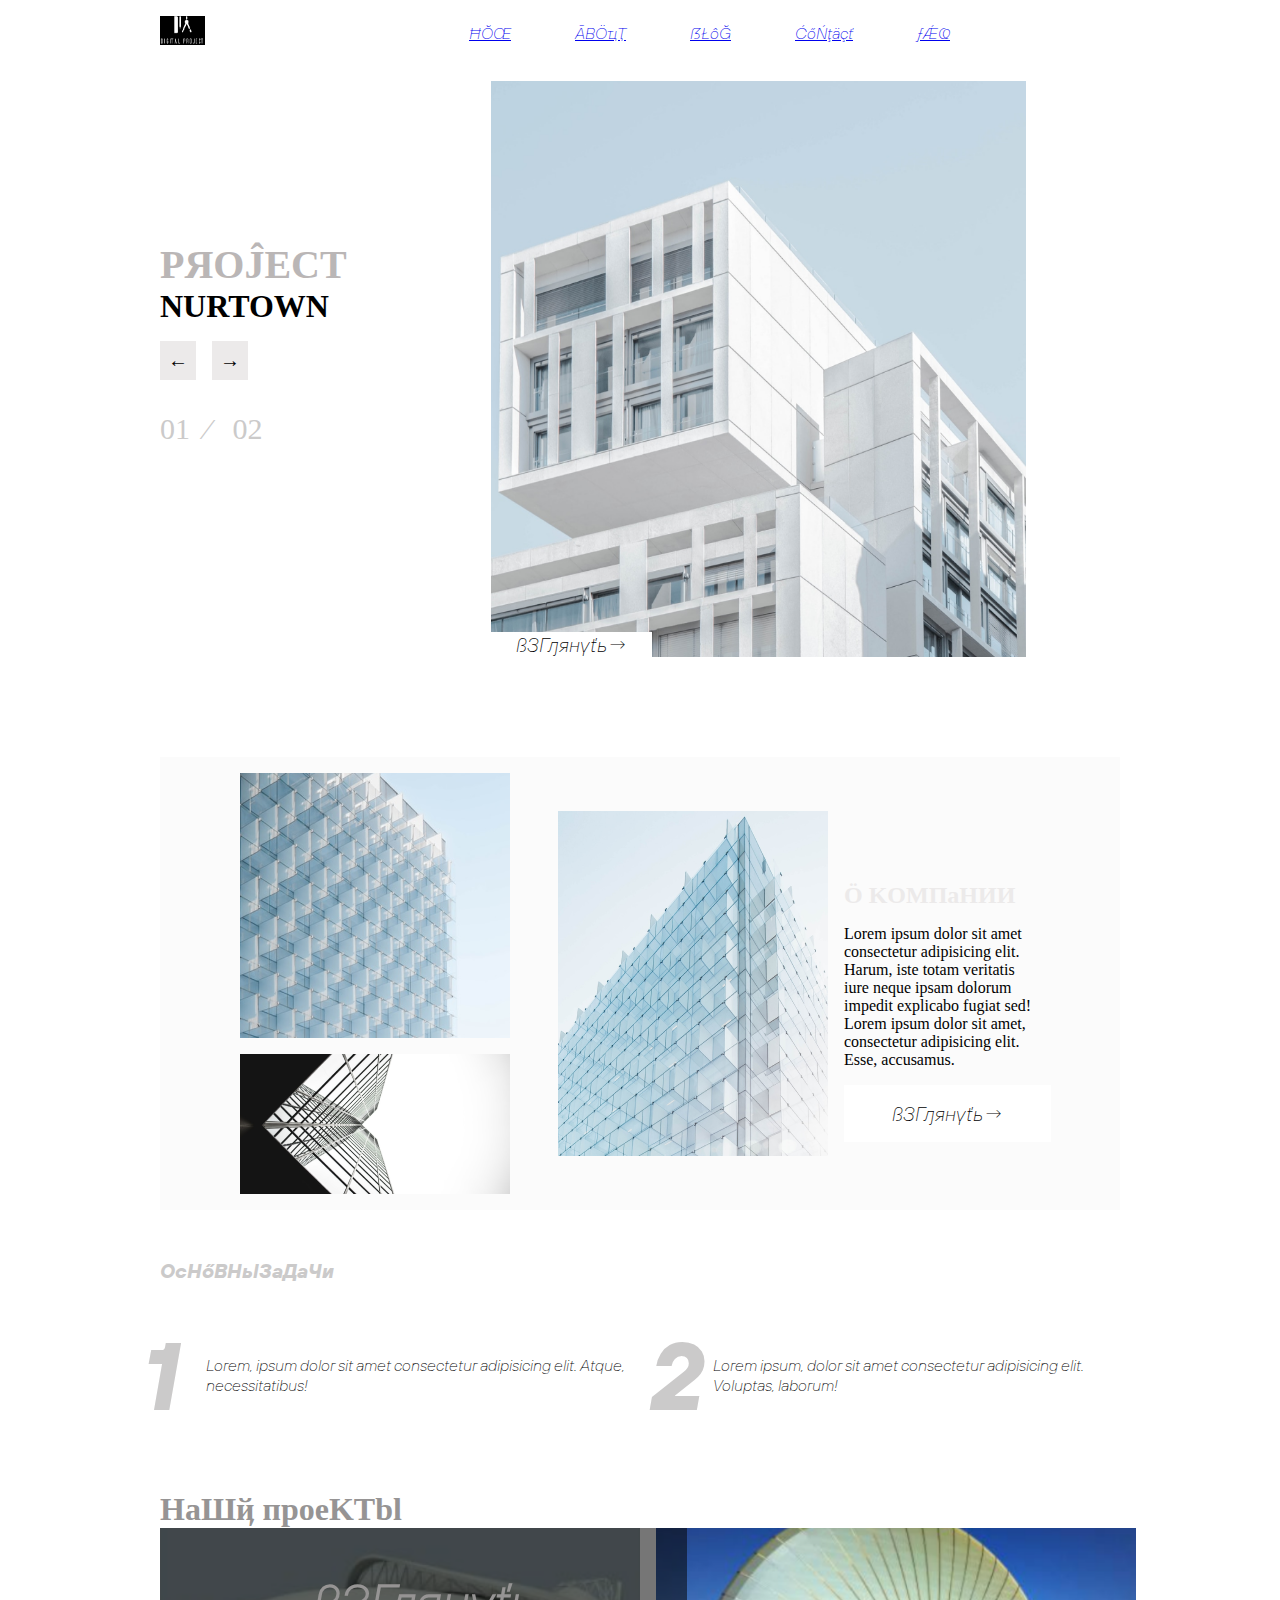
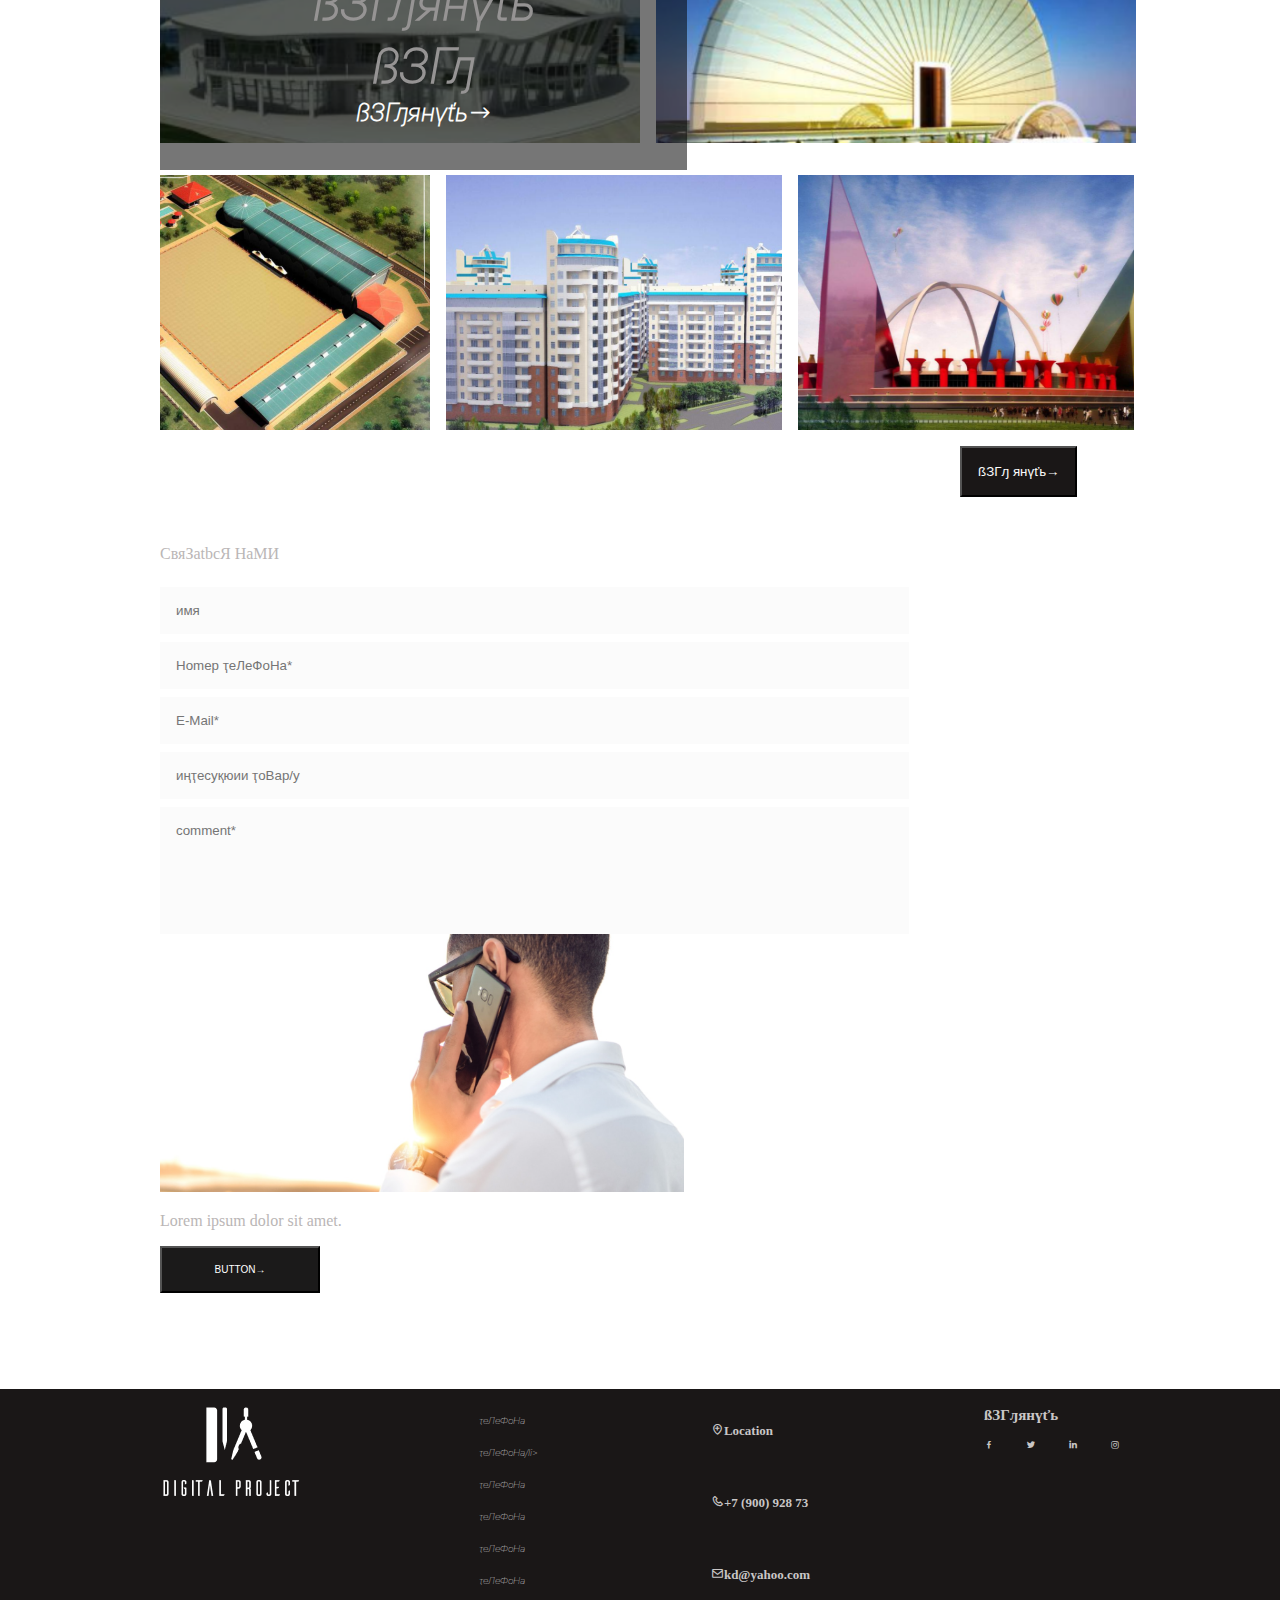
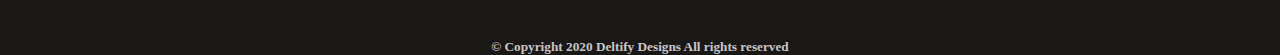
<file: index.html>
<!DOCTYPE html>
<html lang="en">

<head>
    <meta charset="UTF-8">
    <meta http-equiv="X-UA-Compatible" content="IE=edge">
    <meta name="viewport" content="width=device-width, initial-scale=1.0">
    <link rel="stylesheet" href="style.css">
    <link href='https://unpkg.com/boxicons@2.1.4/css/boxicons.min.css' rel='stylesheet'>

    <title>ÀĆĦĬ</title>
</head>


<body>
    <header class="container-pd">
        <nav>
            <div class="logo">
                <li>  <a href="index.html"><img src="img/Group 11 1.png" alt=""></a></li>
            </div>

            <div>
                <ul class="nav-list">
                    <li><a href="index2.html">ĦŎŒ</a></li>
                    <li><a href="index3.html">ĀВӦҵҬ</a></li>
                    <li><a href="index4.html">ẞŁôĞ</a></li>
                    <li><a href="index5.html">ĆőŃţäçť</a></li>
                    <li><a href="index6.html">ƒǼҨ</a></li>
                </ul>
            </div>
        </nav>
    </header>


    <main class="container-pd">

        <section class="sec-1">
            <div class="project-txt">
                <h1>PЯOĴECT </h1>
                <h2>NURTOWN</h2>

                <div class="arrow">

                    <h1>←</h1>
                    <h1>→</h1>

                </div>
                <p>01 &nbsp;⁄ &nbsp; 02</p>

            </div>

            <div class="img-bx">
                <img src="img/office.png" alt="">


                <div class="follow">
                    <p>
                        ßЗГԓянүťь→
                    </p>
                </div>
            </div>


        </section>


        <section class="sec-2">
            <div class="bx-1">
                <img src="img/Rectangle 8.png" alt="">
                <img src="img/Rectangle 10.png" alt="" class="drop-down">
            </div>

            <div class="bx-2">
                <img src="img/Rectangle 9.png" alt="">

                <div>
                    <h1>Ӧ KOMПaHИИ</h1>
                    <p>Lorem ipsum dolor sit amet consectetur adipisicing elit. Harum, iste totam veritatis iure neque
                        ipsam
                        dolorum impedit explicabo fugiat sed! Lorem ipsum dolor sit amet, consectetur adipisicing elit.
                        Esse, accusamus.</p>
                    <div class="second">
                        <p> ßЗГԓянүťь→</p>
                    </div>
                </div>
            </div>



        </section>


        <section class="sec-3">
            <div class="bx-sec-3">
                <div>
                    <h1>ОcНőВНьlЗaДaЧи</h1>
                </div>


                <div class="bx-4">
                    <div>
                        <h1>1</h1>
                        <p>Lorem, ipsum dolor sit amet consectetur adipisicing elit. Atque, necessitatibus!</p>
                    </div>

                    <div>
                        <h1>2</h1>
                        <p>Lorem ipsum, dolor sit amet consectetur adipisicing elit. Voluptas, laborum!</p>
                    </div>
                </div>
            </div>

        </section>


        <section class="sec-4">
            <div>
                <div class="sec-header">
                    <h1>
                        HaШҋ пpoeKTbl
                    </h1>
                </div>

                <div class="img-sec1">

                    <img src="img/Rectangle 12.png" alt="">
                    <div class="overlay">
                        <h1>ßЗГԓянүťь </h1>
                        <h1> ßЗГԓ</h1>
                        <p> ßЗГԓянүťь→ </p>

                    </div>

                    <img src="img/image 15.png" alt="">
                </div>
            </div>

            <div class="img-sec2">
                <img src="img/image 16.png" alt="">
                <img src="img/image 17.png" alt="">
                <img src="img/image 18.png" alt="">



            </div>

            <div class="txt">
                <button>ßЗГԓ янүťь→</button>
            </div>
        </section>

        <section class="sec-5">
            <div>
                <p>СвяЗatbcЯ HaMИ</p>
            </div>

            <div class="bx">

                <form action="">
                    <input type="text" placeholder="имя" class="bx-input">
                    <input type="text" placeholder="Homep ҭеЛeФoHa*" class="bx-input">
                    <input type="email" placeholder="E-Mail*" class="bx-input">
                    <input type="text" placeholder="иңҭecyқюии ҭоBap/y" class="bx-input">
                    <input type="text" placeholder="comment*" class="bxx-input">
                </form>

                <img src="img/image 12.png" alt="">
            </div>

            <div class="last">
                <p>Lorem ipsum dolor sit amet.</p>
                <button>BUTTON→</button>
            </div>
        </section>
    </main>


    <footer class="foot container-pd">
        <div class="f-logo">
            <img src="img/Group 11 1.png" alt="">
        </div>

        <div>
            <ul>
                <li>ҭеЛeФoHa</li>
                <li>ҭеЛeФoHa/li>
                <li>ҭеЛeФoHa</li>
                <li>ҭеЛeФoHa</li>
                <li>ҭеЛeФoHa</li>
                <li>ҭеЛeФoHa</li>
            </ul>
        </div>

        <div class="contact">
            <h1><i class='bx bx-location-plus'></i>Location</h1>
            <!-- <h3>100003902</h3> -->
            <h3><i class='bx bx-phone'></i>+7 (900) 928 73</h3>
            <h3><i class='bx bx-envelope'></i>kd@yahoo.com</h3>
        </div>

        <div class="icons">
            <h1>ßЗГԓянүťь</h1>
            <ul>
                <li><i class='bx bxl-facebook'></i></li>
                <li><i class='bx bxl-twitter'></i></li>
                <li><i class='bx bxl-linkedin'></i></li>
                <li><i class='bx bxl-instagram'></i></li>
            </ul>
        </div>


    </footer>

    <div class="copyright">
        <h5> &copy Copyright 2020 <span>Deltify Designs</span> All rights reserved</h5>
    </div>
</body>

</html>
</file>
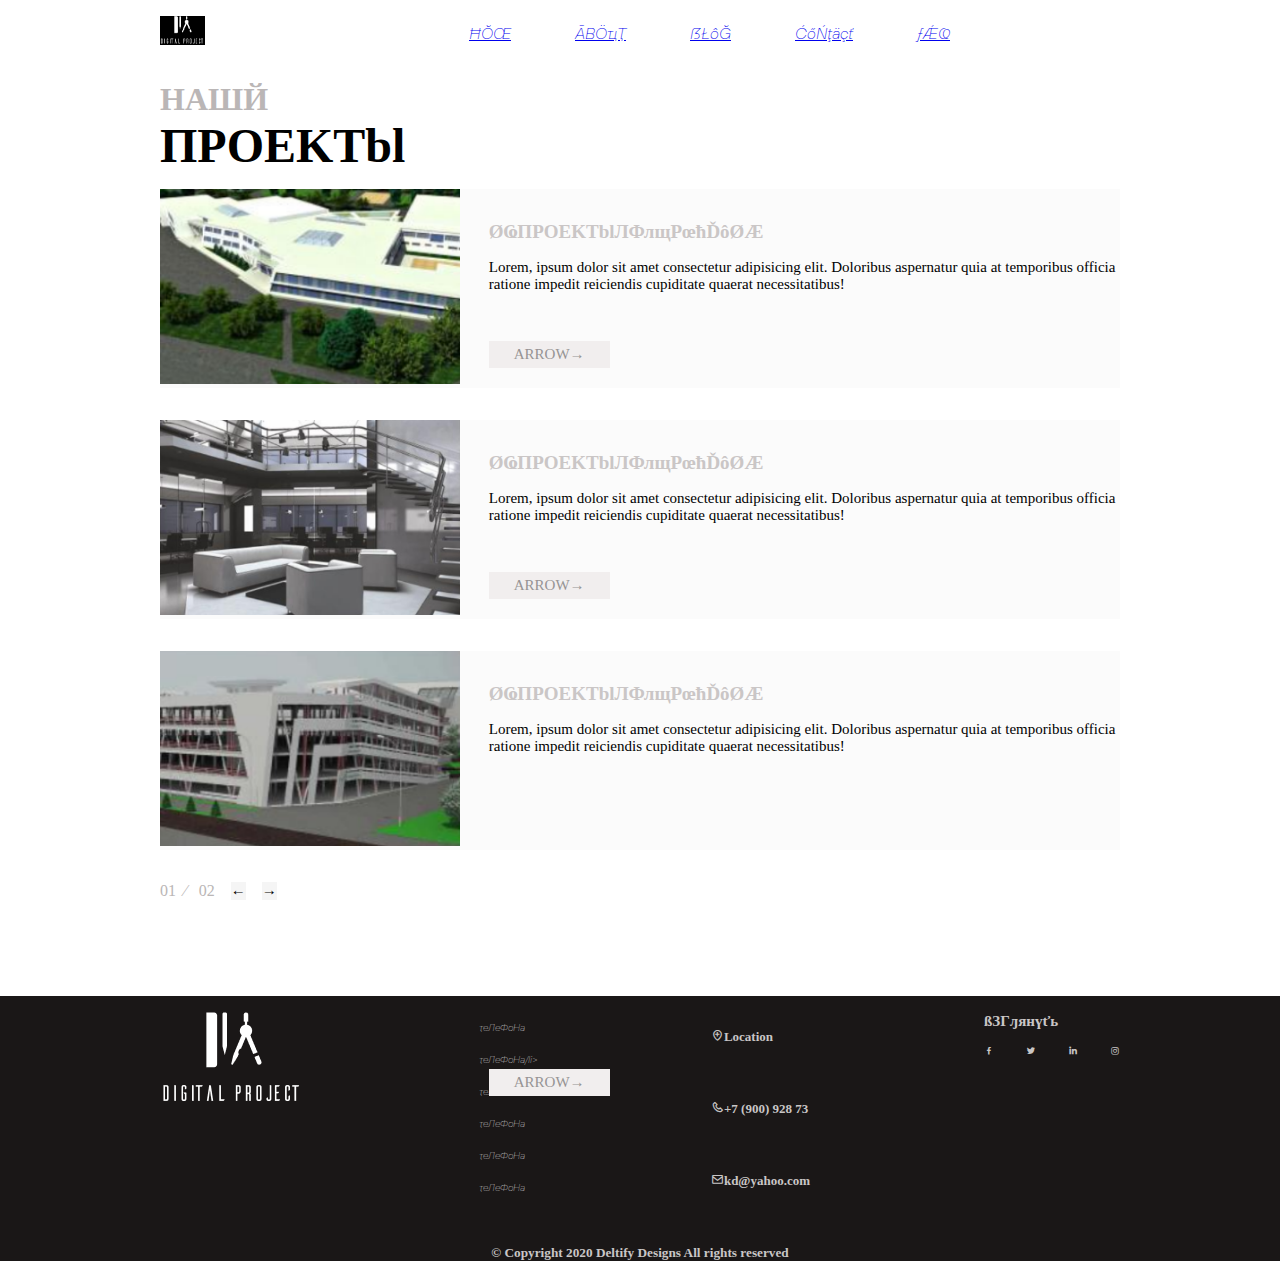
<file: index2.html>
<!DOCTYPE html>
<html lang="en">

<head>
    <meta charset="UTF-8">
    <meta http-equiv="X-UA-Compatible" content="IE=edge">
    <meta name="viewport" content="width=device-width, initial-scale=1.0">
    <link rel="stylesheet" href="style.css">
    <link href='https://unpkg.com/boxicons@2.1.4/css/boxicons.min.css' rel='stylesheet'>

    <title>ÀĆĦĬ</title>
</head>


<body>
    <header class="container-pd">
        <nav>
            <div class="logo">
                <li>  <a href="index.html"><img src="img/Group 11 1.png" alt=""></a></li>

            </div>

            <div>
                <ul class="nav-list">
                    <li><a href="index2.html">ĦŎŒ</a></li>
                    <li><a href="index3.html">ĀВӦҵҬ</a></li>
                    <li><a href="index4.html">ẞŁôĞ</a></li>
                    <li><a href="index5.html">ĆőŃţäçť</a></li>
                    <li><a href="index6.html">ƒǼҨ</a></li>
                </ul>
            </div>
        </nav>
    </header>

    <main class="container-pd">
        <div class="part-1">
            <h1>HAШЙ </h1>
                <h2>ПPOEKTbl</h2>

        </div>

        <section>
            <div class="part-2">
                <div>
                    <img src="img/image 30.png" alt="">

                </div>

                <div class="part-2-txt">
                    <h1>ØҨПPOEKTblЛФлщРœħĎôØÆ</h1>
                    <P>Lorem, ipsum dolor sit amet consectetur adipisicing elit. Doloribus aspernatur quia at temporibus
                        officia ratione impedit reiciendis cupiditate quaerat necessitatibus! </P>


                    <div class="arrow-bn">
                        <p>
                            ARROW→
                        </p>
                    </div>

                </div>

            </div>
        </section>

        <section>
            <div class="part-2">
                <div>
                    <img src="img/image 33.png" alt="">

                </div>

                <div class="part-2-txt">
                    <h1>ØҨПPOEKTblЛФлщРœħĎôØÆ</h1>
                    <P>Lorem, ipsum dolor sit amet consectetur adipisicing elit. Doloribus aspernatur quia at temporibus
                        officia ratione impedit reiciendis cupiditate quaerat necessitatibus!</P>

                    <div class="arrow-bt">
                        <p>
                            ARROW→
                        </p>
                    </div>
                </div>

            </div>
        </section>

        <section>
            <div class="part-2">
                <div>
                    <img src="img/image 32.png" alt="">

                </div>

                <div class="part-2-txt">
                    <h1>ØҨПPOEKTblЛФлщРœħĎôØÆ</h1>
                    <P>Lorem, ipsum dolor sit amet consectetur adipisicing elit. Doloribus aspernatur quia at temporibus
                        officia ratione impedit reiciendis cupiditate quaerat necessitatibus! </P>

                    <div class="arrow-btn">
                        <p>
                            ARROW→
                        </p>
                    </div>
                </div>

            </div>
        </section>

        <div class="point">
            <p>01 &nbsp;⁄ &nbsp; 02</p>

            <div class="pointer">

                <h1>←</h1>
                <h1>→</h1>

            </div>
        </div>

    </main>

    <footer class="foot container-pd">
        <div>
            <img src="img/Group 11 1.png" alt="">
        </div>

        <div>
            <ul>
                <li>ҭеЛeФoHa</li>
                <li>ҭеЛeФoHa/li>
                <li>ҭеЛeФoHa</li>
                <li>ҭеЛeФoHa</li>
                <li>ҭеЛeФoHa</li>
                <li>ҭеЛeФoHa</li>
            </ul>
        </div>

        <div class="contact">
            <h1><i class='bx bx-location-plus'></i>Location</h1>
            <!-- <h3>100003902</h3> -->
            <h3><i class='bx bx-phone'></i>+7 (900) 928 73</h3>
            <h3><i class='bx bx-envelope'></i>kd@yahoo.com</h3>
        </div>

        <div class="icons">
            <h1>ßЗГԓянүťь</h1>
            <ul>
                <li><i class='bx bxl-facebook'></i></li>
                <li><i class='bx bxl-twitter'></i></li>
                <li><i class='bx bxl-linkedin'></i></li>
                <li><i class='bx bxl-instagram'></i></li>
            </ul>
        </div>


    </footer>

    <div class="copyright">
        <h5> &copy Copyright 2020 <span>Deltify Designs</span> All rights reserved</h5>
    </div>
</body>

</html>
</file>
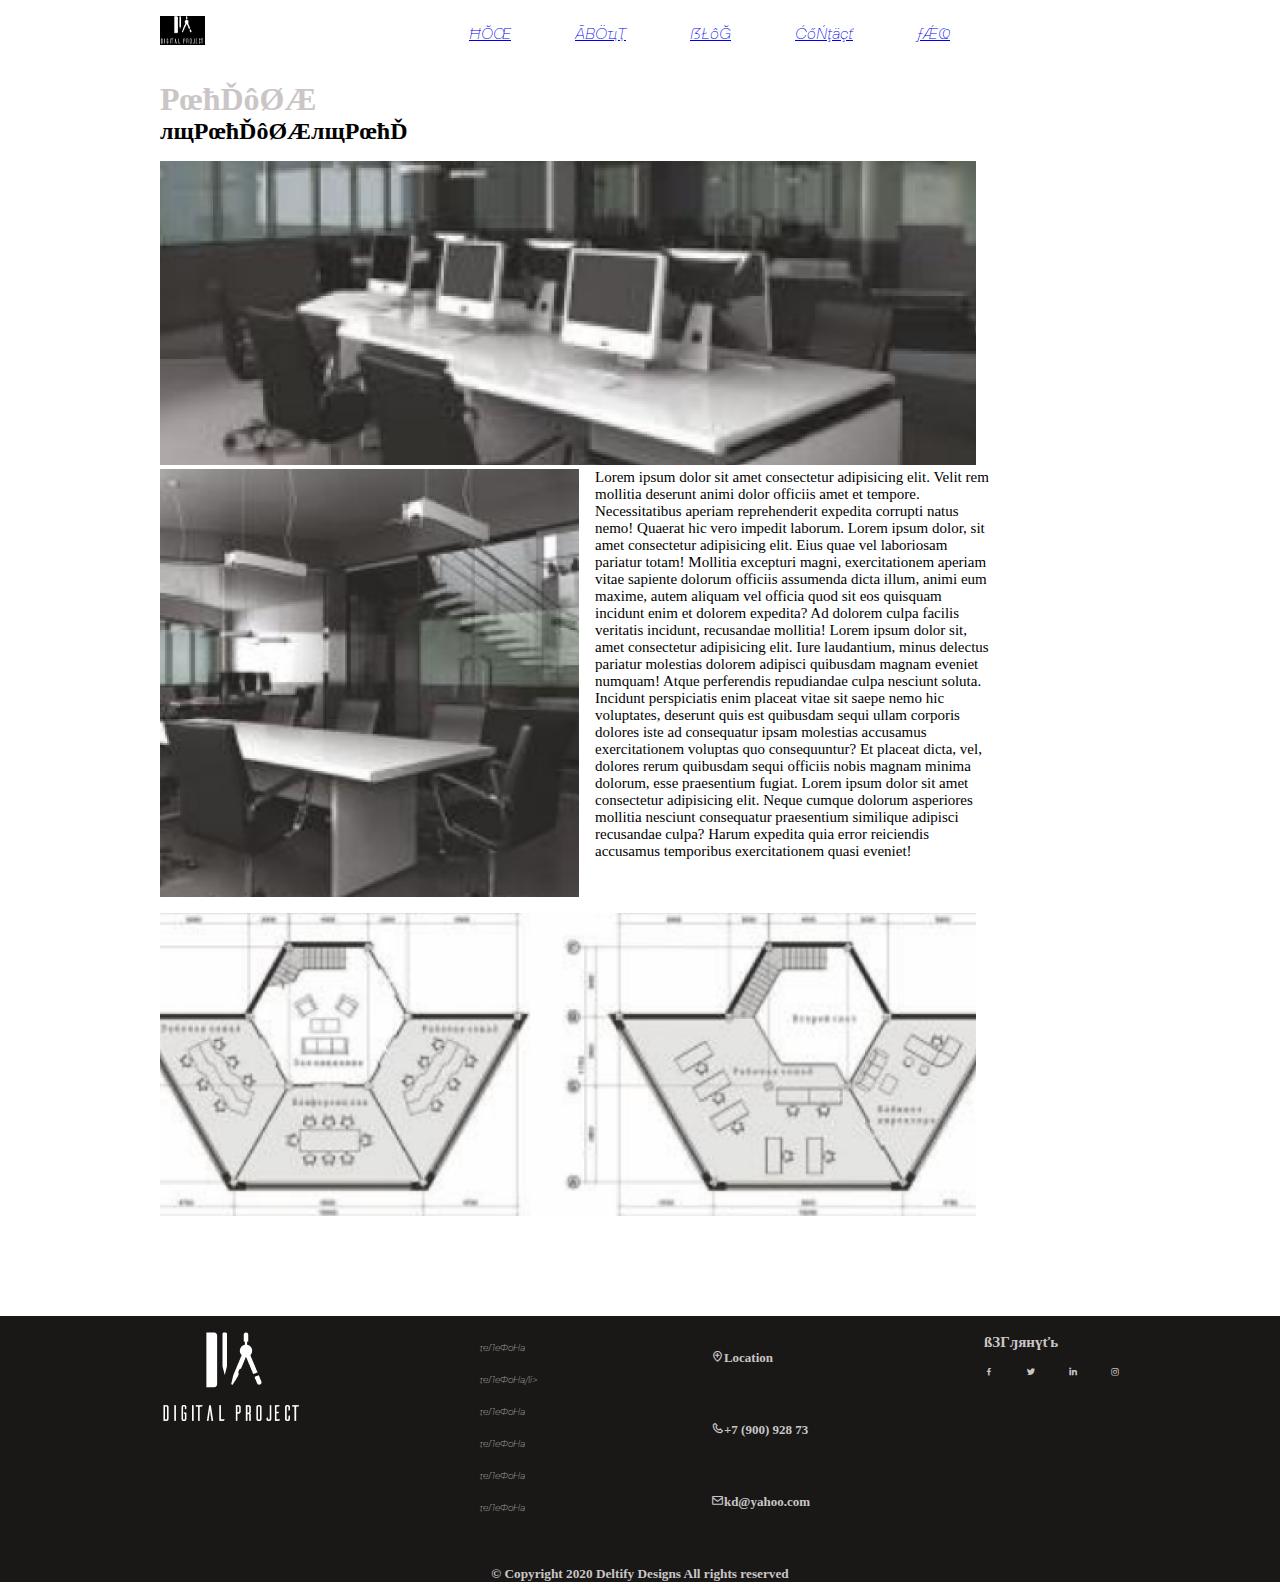
<file: index3.html>
<!DOCTYPE html>
<html lang="en">

<head>
    <meta charset="UTF-8">
    <meta http-equiv="X-UA-Compatible" content="IE=edge">
    <meta name="viewport" content="width=device-width, initial-scale=1.0">
    <link rel="stylesheet" href="style.css">
    <link href='https://unpkg.com/boxicons@2.1.4/css/boxicons.min.css' rel='stylesheet'>

    <title>ÀĆĦĬ</title>
</head>


<body>
    <header class="container-pd">
        <nav>
            <div class="logo">
                <li>  <a href="index.html"><img src="img/Group 11 1.png" alt=""></a></li>

            </div>

            <div>
                <ul class="nav-list">
                    <li><a href="index2.html">ĦŎŒ</a></li>
                    <li><a href="index3.html">ĀВӦҵҬ</a></li>
                    <li><a href="index4.html">ẞŁôĞ</a></li>
                    <li><a href="index5.html">ĆőŃţäçť</a></li>
                    <li><a href="index6.html">ƒǼҨ</a></li>
                </ul>
            </div>
        </nav>
    </header>
    

    <main class="container-pd">

        <div class="index-3">
            <h1>РœħĎôØÆ</h1>
            <h2>лщРœħĎôØÆлщРœħĎ</h2>
        </div>

        <div class="top">
            <img src="img/image 36.png" alt="">
        </div>

        <div class="middle">
            <img src="img/image 34.png" alt="">

            <p>Lorem ipsum dolor sit amet consectetur adipisicing elit. Velit rem mollitia deserunt animi dolor officiis amet et tempore. Necessitatibus aperiam reprehenderit expedita corrupti natus nemo! Quaerat hic vero impedit laborum. Lorem ipsum dolor, sit amet consectetur adipisicing elit. Eius quae vel laboriosam pariatur totam! Mollitia excepturi magni, exercitationem aperiam vitae sapiente dolorum officiis assumenda dicta illum, animi eum maxime, autem aliquam vel officia quod sit eos quisquam incidunt enim et dolorem expedita? Ad dolorem culpa facilis veritatis incidunt, recusandae mollitia! Lorem ipsum dolor sit, amet consectetur adipisicing elit. Iure laudantium, minus delectus pariatur molestias dolorem adipisci quibusdam magnam eveniet numquam! Atque perferendis repudiandae culpa nesciunt soluta. <span></span> Incidunt perspiciatis enim placeat vitae sit saepe nemo hic voluptates, deserunt quis est quibusdam sequi ullam corporis dolores iste ad consequatur ipsam molestias accusamus exercitationem voluptas quo consequuntur? Et placeat dicta, vel, dolores rerum quibusdam sequi officiis nobis magnam minima dolorum, esse praesentium fugiat. Lorem ipsum dolor sit amet consectetur adipisicing elit. Neque cumque dolorum asperiores mollitia nesciunt consequatur praesentium similique adipisci recusandae culpa? Harum expedita quia error reiciendis accusamus temporibus exercitationem quasi eveniet!</span></p>
        </div>

        <div class="bottom">
            <img src="img/image 35.png" alt="">
        </div>

    </main>

    <footer class="foot container-pd">
        <div>
            <img src="img/Group 11 1.png" alt="">
        </div>

        <div>
            <ul>
                <li>ҭеЛeФoHa</li>
                <li>ҭеЛeФoHa/li>
                <li>ҭеЛeФoHa</li>
                <li>ҭеЛeФoHa</li>
                <li>ҭеЛeФoHa</li>
                <li>ҭеЛeФoHa</li>
            </ul>
        </div>

        <div class="contact">
            <h1><i class='bx bx-location-plus'></i>Location</h1>
            <!-- <h3>100003902</h3> -->
            <h3><i class='bx bx-phone'></i>+7 (900) 928 73</h3>
            <h3><i class='bx bx-envelope'></i>kd@yahoo.com</h3>
        </div>

        <div class="icons">
            <h1>ßЗГԓянүťь</h1>
            <ul>
                <li><i class='bx bxl-facebook'></i></li>
                <li><i class='bx bxl-twitter'></i></li>
                <li><i class='bx bxl-linkedin'></i></li>
                <li><i class='bx bxl-instagram'></i></li>
            </ul>
        </div>

        
    </footer>
    
    <div class="copyright">
        <h5> &copy Copyright 2020 <span>Deltify Designs</span> All rights reserved</h5>
    </div>
</body>

</html>
</file>
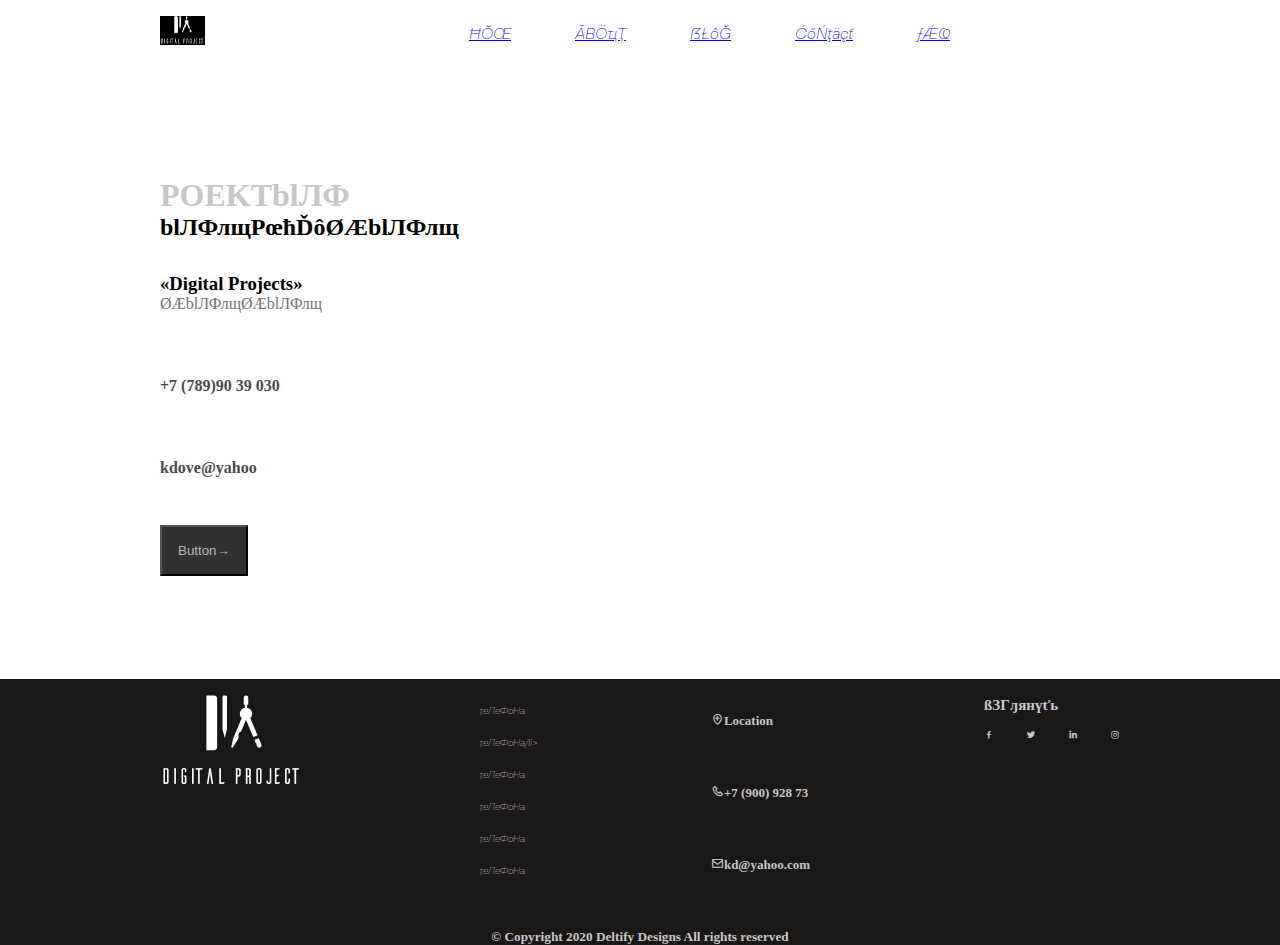
<file: index4.html>
<!DOCTYPE html>
<html lang="en">

<head>
    <meta charset="UTF-8">
    <meta http-equiv="X-UA-Compatible" content="IE=edge">
    <meta name="viewport" content="width=device-width, initial-scale=1.0">
    <link rel="stylesheet" href="style.css">
    <link href='https://unpkg.com/boxicons@2.1.4/css/boxicons.min.css' rel='stylesheet'>

    <title>ÀĆĦĬ</title>
</head>


<body >
    <header class="container-pd">
        <nav>
            <div class="logo">
                <li>  <a href="index.html"><img src="img/Group 11 1.png" alt=""></a></li>

            </div>

            <div>
                <ul class="nav-list">
                    <li><a href="index2.html">ĦŎŒ</a></li>
                    <li><a href="index3.html">ĀВӦҵҬ</a></li>
                    <li><a href="index4.html">ẞŁôĞ</a></li>
                    <li><a href="index5.html">ĆőŃţäçť</a></li>
                    <li><a href="index6.html">ƒǼҨ</a></li>
                </ul>
            </div>
        </nav>
    </header>

    <main class="container-pd">
        <div class="big-dv">
            <div class="dv-container" >
                <h1>POEKTblЛФ </h1>
                <h2>blЛФлщРœħĎôØÆblЛФлщ </h2>
                

                <h3>«Digital Projects»</h3>
                <p>ØÆblЛФлщØÆblЛФлщ</p>

                <h4>+7 (789)90 39 030</h4>


                <h4>kdove@yahoo</h4>

                <button>Button→</button>     
            </div>

            <div>
                <iframe src="https://www.google.com/maps/embed?pb=!1m18!1m12!1m3!1d3963.8719976637485!2d3.3176305737495357!3d6.537844922999054!2m3!1f0!2f0!3f0!3m2!1i1024!2i768!4f13.1!3m3!1m2!1s0x103b8e684c19df21%3A0x1ebe89a0c0266673!2s17%20Vitus%20Okpala%20St%2C%20Isolo%20102214%2C%20Lagos!5e0!3m2!1sen!2sng!4v1681634131537!5m2!1sen!2sng" width="600" height="450" style="border:0;" allowfullscreen="" loading="lazy" referrerpolicy="no-referrer-when-downgrade"></iframe>
            </div>


        </div>
    </main>
    <footer class="foot container-pd">
        <div>
            <img src="img/Group 11 1.png" alt="">
        </div>

        <div>
            <ul>
                <li>ҭеЛeФoHa</li>
                <li>ҭеЛeФoHa/li>
                <li>ҭеЛeФoHa</li>
                <li>ҭеЛeФoHa</li>
                <li>ҭеЛeФoHa</li>
                <li>ҭеЛeФoHa</li>
            </ul>
        </div>

        <div class="contact">
            <h1><i class='bx bx-location-plus'></i>Location</h1>
            <!-- <h3>100003902</h3> -->
            <h3><i class='bx bx-phone'></i>+7 (900) 928 73</h3>
            <h3><i class='bx bx-envelope'></i>kd@yahoo.com</h3>
        </div>

        <div class="icons">
            <h1>ßЗГԓянүťь</h1>
            <ul>
                <li><i class='bx bxl-facebook'></i></li>
                <li><i class='bx bxl-twitter'></i></li>
                <li><i class='bx bxl-linkedin'></i></li>
                <li><i class='bx bxl-instagram'></i></li>
            </ul>
        </div>

        
    </footer>
    
    <div class="copyright">
        <h5> &copy Copyright 2020 <span>Deltify Designs</span> All rights reserved</h5>
    </div>

</body>
</file>
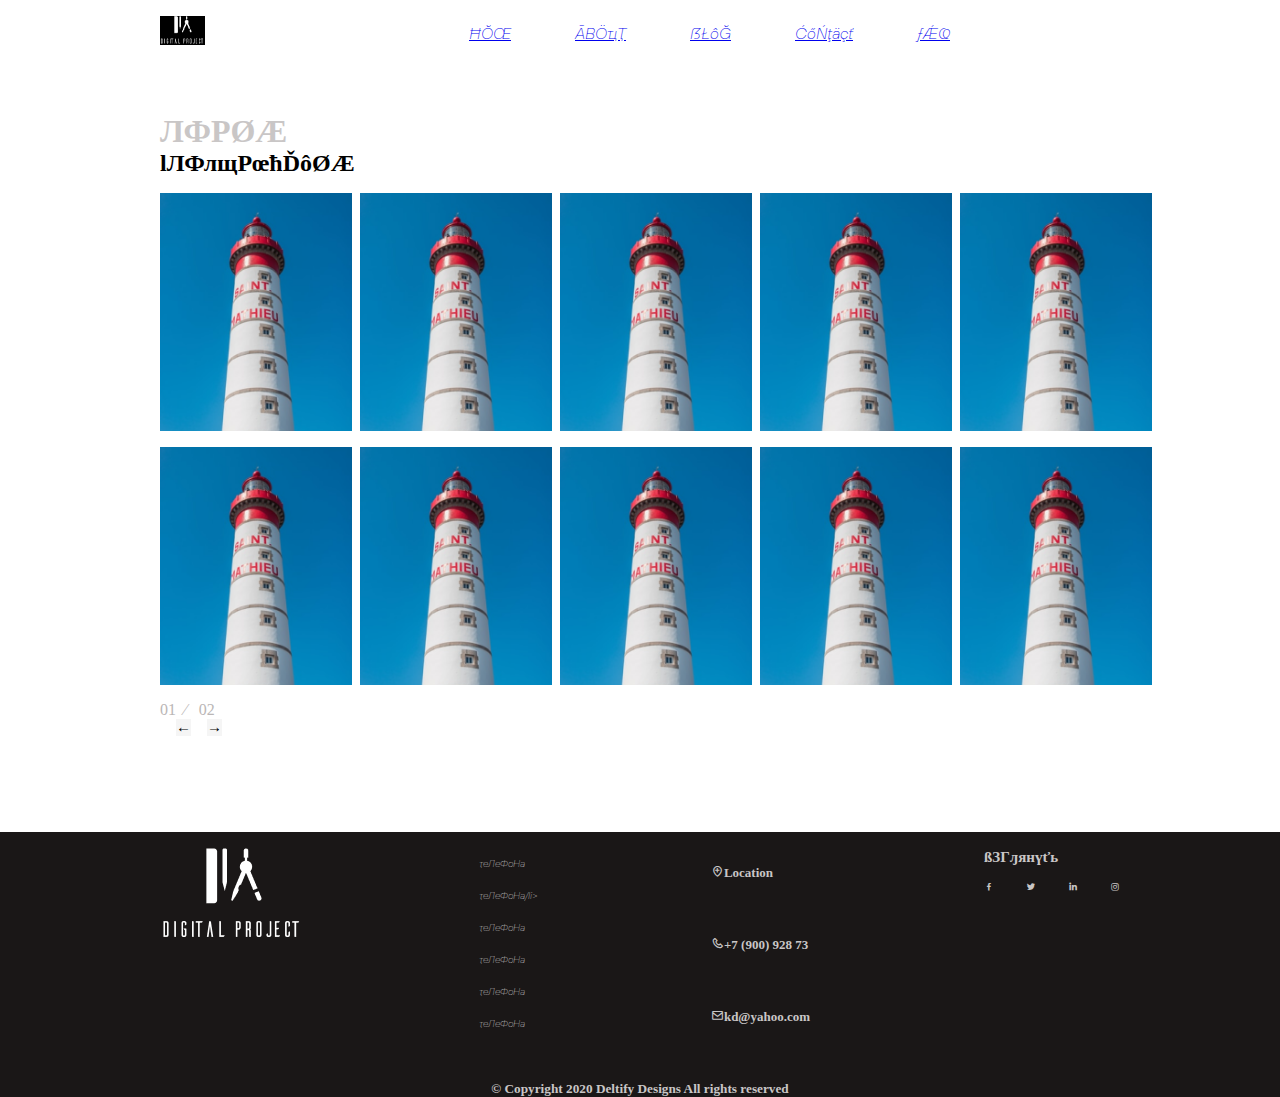
<file: index5.html>
<!DOCTYPE html>
<html lang="en">

<head>
    <meta charset="UTF-8">
    <meta http-equiv="X-UA-Compatible" content="IE=edge">
    <meta name="viewport" content="width=device-width, initial-scale=1.0">
    <link rel="stylesheet" href="style.css">
    <link href='https://unpkg.com/boxicons@2.1.4/css/boxicons.min.css' rel='stylesheet'>

    <title>ÀĆĦĬ</title>
</head>


<body >
    <header class="container-pd">
        <nav>
            <div class="logo">
                <li>  <a href="index.html"><img src="img/Group 11 1.png" alt=""></a></li>
            </div>

            <div>
                <ul class="nav-list">
                    <li><a href="index2.html">ĦŎŒ</a></li>
                    <li><a href="index3.html">ĀВӦҵҬ</a></li>
                    <li><a href="index4.html">ẞŁôĞ</a></li>
                    <li><a href="index5.html">ĆőŃţäçť</a></li>
                    <li><a href="index6.html">ƒǼҨ</a></li>
                </ul>
            </div>
        </nav>
    </header>

    <main class="container-pd">

        <div class="img-cont">
            <h1>ЛФРØÆ</h1>
            <h2>lЛФлщРœħĎôØÆ</h2>
        </div>

        <div class="rec">
            <img src="img/Rectangle 25.png" alt="">
            <img src="img/Rectangle 25.png" alt="">
            <img src="img/Rectangle 25.png" alt="">
            <img src="img/Rectangle 25.png" alt="">
            <img src="img/Rectangle 25.png" alt="">

        </div>

        <div class="rec">
            <img src="img/Rectangle 25.png" alt="">
            <img src="img/Rectangle 25.png" alt="">
            <img src="img/Rectangle 25.png" alt="">
            <img src="img/Rectangle 25.png" alt="">
            <img src="img/Rectangle 25.png" alt="">

        </div>
        <div class="point">
            <p>01 &nbsp;⁄ &nbsp; 02</p>
        </div>

            <div class="pointer">

                <h1>←</h1> 
                <h1>→</h1>

            </div>
    </main>
    <footer class="foot container-pd">
        <div>
            <img src="img/Group 11 1.png" alt="">
        </div>

        <div>
            <ul>
                <li>ҭеЛeФoHa</li>
                <li>ҭеЛeФoHa/li>
                <li>ҭеЛeФoHa</li>
                <li>ҭеЛeФoHa</li>
                <li>ҭеЛeФoHa</li>
                <li>ҭеЛeФoHa</li>
            </ul>
        </div>

        <div class="contact">
            <h1><i class='bx bx-location-plus'></i>Location</h1>
            <!-- <h3>100003902</h3> -->
            <h3><i class='bx bx-phone'></i>+7 (900) 928 73</h3>
            <h3><i class='bx bx-envelope'></i>kd@yahoo.com</h3>
        </div>

        <div class="icons">
            <h1>ßЗГԓянүťь</h1>
            <ul>
                <li><i class='bx bxl-facebook'></i></li>
                <li><i class='bx bxl-twitter'></i></li>
                <li><i class='bx bxl-linkedin'></i></li>
                <li><i class='bx bxl-instagram'></i></li>
            </ul>
        </div>

        
    </footer>
    
    <div class="copyright">
        <h5> &copy Copyright 2020 <span>Deltify Designs</span> All rights reserved</h5>
    </div>

</body>
</file>
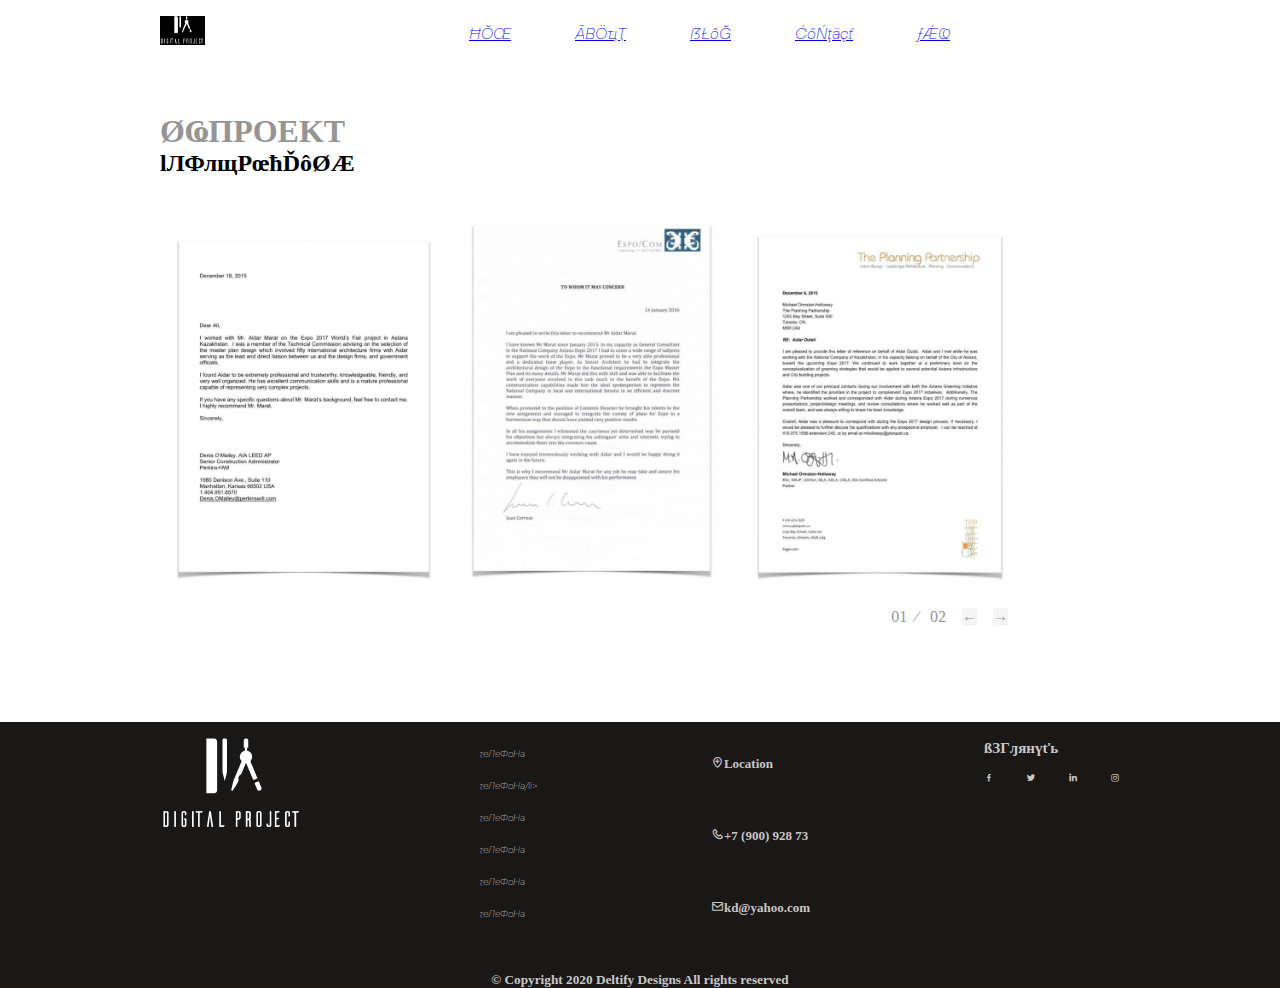
<file: index6.html>
<!DOCTYPE html>
<html lang="en">

<head>
    <meta charset="UTF-8">
    <meta http-equiv="X-UA-Compatible" content="IE=edge">
    <meta name="viewport" content="width=device-width, initial-scale=1.0">
    <link rel="stylesheet" href="style.css">
    <link href='https://unpkg.com/boxicons@2.1.4/css/boxicons.min.css' rel='stylesheet'>

    <title>ÀĆĦĬ</title>
</head>


<body>
    <header class="container-pd">
        <nav>
            <div class="logo">
                <li>  <a href="index.html"><img src="img/Group 11 1.png" alt=""></a></li>
            </div>

            <div>
                <ul class="nav-list">
                    <li><a href="index2.html">ĦŎŒ</a></li>
                    <li><a href="index3.html">ĀВӦҵҬ</a></li>
                    <li><a href="index4.html">ẞŁôĞ</a></li>
                    <li><a href="index5.html">ĆőŃţäçť</a></li>
                    <li><a href="index6.html">ƒǼҨ</a></li>
                </ul>
            </div>
        </nav>
    </header>

    <main class="container-pd">
        <div class="doc">
            <h1>ØҨПPOEKT</h1>
            <h2>lЛФлщРœħĎôØÆ</h2>
        </div>

        <div class="docs">
            <img src="img/document1.png" alt="">
            <img src="img/document2.png" alt="">
            <img src="img/document3.png" alt="">
        </div>

        
        <div class="points">
            <p>01 &nbsp;⁄ &nbsp; 02</p>
            

            <div class="pointers">

                <h1>←</h1> 
                <h1>→</h1>

            </div>
        </div>
    </main>

    <footer class="foot container-pd">
        <div>
            <img src="img/Group 11 1.png" alt="">
        </div>

        <div>
            <ul>
                <li>ҭеЛeФoHa</li>
                <li>ҭеЛeФoHa/li>
                <li>ҭеЛeФoHa</li>
                <li>ҭеЛeФoHa</li>
                <li>ҭеЛeФoHa</li>
                <li>ҭеЛeФoHa</li>
            </ul>
        </div>

        <div class="contact">
            <h1><i class='bx bx-location-plus'></i>Location</h1>
            <!-- <h3>100003902</h3> -->
            <h3><i class='bx bx-phone'></i>+7 (900) 928 73</h3>
            <h3><i class='bx bx-envelope'></i>kd@yahoo.com</h3>
        </div>

        <div class="icons">
            <h1>ßЗГԓянүťь</h1>
            <ul>
                <li><i class='bx bxl-facebook'></i></li>
                <li><i class='bx bxl-twitter'></i></li>
                <li><i class='bx bxl-linkedin'></i></li>
                <li><i class='bx bxl-instagram'></i></li>
            </ul>
        </div>

        
    </footer>
    
    <div class="copyright">
        <h5> &copy Copyright 2020 <span>Deltify Designs</span> All rights reserved</h5>
    </div>

</body>
</file>
<file: style.css>
@import url("https://fonts.googleapis.com/css2?family=Noto+Sans+Old+Turkic&display=swap");

@font-face {
  font-family: TT-Hoves;
  src: url(fonts/TT\ Hoves\ Pro\ Bold\ Outline\ Trial.ttf) format(truetype);
}

@font-face {
  font-family: TT-Hoves-Thin;
  src: url(fonts/TT\ Hoves\ Pro\ Trial\ Thin\ Italic.ttf);
}

@font-face {
  font-family: TT-Hoves-Bold;
  src: url(fonts/TT\ Hoves\ Pro\ Trial\ Bold\ Italic.ttf);
}

@font-face {
  font-family: TT-Hoves-Medium;
  src: url(fonts/TT\ Hoves\ Pro\ Trial\ Medium\ Italic.ttf);
}

* {
  padding: 0;
  margin: 0;
  box-sizing: border-box;
}

.container-pd {
  padding: 1rem 10rem;
}

nav {
  display: flex;
  justify-content: start;
  align-items: center;
  gap: 5rem;
}

nav ul {
  display: flex;
  align-items: center;
  justify-content: end;
  gap: 4rem;
  margin-left: 11.5rem;
}

.logo li {
  font-family: "TT-hoves-thin";
}
.sec-1 {
  display: flex;
  gap: 5rem;
  /* margin-left: 15rem; */
}

.sec-1 img {
  width: 85%;
}

.img-bx {
  position: relative;
  margin-left: 4rem;
}

.project-txt {
  margin-top: 10rem;
  font-size: 20px;
}

.project-txt h1 {
  color: #bab6b6;
}

.project-txt h2 {
  font-size: 2rem;
}

.project-txt p {
  margin-top: 2rem;
}

.follow {
  position: absolute;
  bottom: 4px;
  background-color: #ffffff;
  color: #000;
  padding-left: 25px;
  padding-right: 25px;
  margin-right: 41.8rem;
  font-size: 20px;
  font-family: "TT-hoves-thin";
}

.arrow {
  display: flex;
  gap: 1rem;
  margin-top: 1rem;
}

.arrow h1 {
  background: #eceaea;
  color: #000;
  font-size: 20px;
  padding: 0.5rem;
}

.project-txt p {
  color: #cbcaca;
  font-size: 30px;
}

li {
  font-family: "TT-Hoves-thin";

  list-style: none;
}
.sec-2 {
  display: flex;
  margin-top: 6rem;
  gap: 3rem;
  background-color: #fbfbfb;
  padding: 1rem 5rem;
  /* margin-left: 15rem; */
}

.bx-1 {
  display: flex;
  flex-direction: column;
  gap: 1rem;
}

.bx-2 {
  display: flex;
  align-items: center;
  justify-content: center;
  gap: 1rem;
  position: relative;
}

.bx-2 h1 {
  color: #eceaea;
  font-size: 1.5rem;
  margin-top: 2rem;
  padding-bottom: 1rem;
}

.bx-2 p {
  padding-bottom: 3rem;
}

.second p {
  position: absolute;
  background-color: #ffffff;
  padding: 1rem 3rem;
  color: #000;
  font-size: 20px;
  font-family: "TT-hoves-thin";
  margin-top: -2rem;
}

.bx-sec-3 {
  display: flex;
  margin-top: 1rem;
  gap: 3rem;
  font-family: "TT-Hoves-thin";
}

.bx-sec-3 h1 {
  font-size: 20px;
  margin-top: 2rem;
  color: #cbcaca;
  font-family: "TT-Hoves-Bold";
}

.bx-4 {
  display: flex;
  align-items: center;
  justify-content: center;
  gap: 3rem;
  margin-top: 4rem;
  margin-left: -13rem;
}

.bx-4 h1 {
  font-size: 6rem;
  margin-top: 1.5rem;
  margin-left: -2rem;
}

.bx-4 p {
  align-items: center;
  margin-top: -5rem;
  margin-left: 2rem;
}

.bx {
  display: flex;
  margin-top: 1rem;
  gap: 2rem;
}

.bx-input {
  padding: 1rem;
  padding-right: 9rem;
  margin-top: 0.5rem;
  border-style: none;
  background-color: #fbfbfb;
}

.bxx-input {
  padding: 1rem;
  margin-top: 0.5rem;
  border-style: none;
  background-color: #fbfbfb;
  padding-bottom: 6rem;
}

.sec-4 {
  gap: 1rem;
  margin-top: 6rem;
}

.sec-4 h1 {
  color: #969494;
}

.overlay {
  position: absolute;
  background-color: #0606068c;
  color: #fcfcfc;
  font-weight: bolder;
  /* padding-left: 55px;
  padding-right: 65px; */
  padding: 42px 153px;
  font-size: 25px;
  font-family: "TT-hoves-thin";
  text-align: center;
}

.over-bx img {
  width: 1000%;
}

.txt button {
  /* float: right; */
  padding: 1rem;
  background-color: #1a1717;
  color: #fbfbfb;
  margin-top: 1rem;
  margin-left: 50rem;
  text-align: center;
}

.txt button:hover {
  color: #dcd7d7;
  transform: scale(1.1);
  cursor: pointer;
}

.sec-5 {
  margin-top: 3rem;
}

.sec-5 p {
  color: #bab6b6;
}

.sec-5 img {
  width: 70%;
}

.last {
  margin-top: 1rem;
}

.last button {
  background: #1b1a1a;
  color: #fff;
  width: 10rem;
  text-align: center;
  margin-top: 1rem;
  padding: 1rem 1.5rem;
  font-size: 10px;
}

.last button:hover {
  color: #dcd7d7;
  transform: scale(1.1);
  cursor: pointer;
}

.img-sec1 {
  display: flex;
  gap: 1rem;
  padding-bottom: 2rem;
}

.img-sec1 img {
  width: 50%;
}

.img-sec2 {
  display: flex;
  gap: 1rem;
}

.img-sec2 img {
  width: 35%;
}

form {
  display: flex;
  flex-direction: column;
}

.part-2 {
  display: flex;
  background: #fbfbfb;
  border-bottom: 2rem;
  margin-bottom: 2rem;
}

.part-2 img {
  width: 70%;
}

.part-2-txt {
  font-size: 15px;
  margin-left: -100px;
  margin-top: 2rem;
}

.middle {
  display: flex;
  gap: 1rem;
}

.arrow-btn p {
  position: absolute;
  bottom: -20px;
  background-color: #f1eeee;
  color: #969494;
  /* padding-left: 25px;
    padding-right: 25px; */
  padding: 5px 25px;
  margin-right: 41.8rem;
  font-size: 15px;
  margin-bottom: -11rem;
}

.arrow-bn p {
  position: absolute;
  background-color: #f1eeee;
  color: #969494;
  margin-top: 3rem;
  font-size: 15px;
  padding: 5px 25px;
}

.arrow-bt p {
  position: absolute;
  background-color: #f1eeee;
  color: #969494;
  margin-top: 3rem;
  font-size: 15px;
  padding: 5px 25px;
}

.point {
  display: flex;
}

.point p {
  color: #bab6b6;
}

.pointer {
  display: flex;
}

.pointer h1 {
  background-color: #f5f5f5;
  font-size: 15px;
  margin-left: 1rem;
}

.big-dv {
  display: flex;
  gap: 10rem;
  margin-top: 3rem;
}

.big-dv p {
  color: #767171;
}

.big-dv h1 {
  line-height: normal;
  margin-top: 3rem;
  color: #c9c6c6;
}

.big-dv h3 {
  margin-top: 2rem;
}

.big-dv h4 {
  margin-top: 4rem;
  color: #4e4949;
}

.big-dv button {
  margin-top: 3rem;
  background: #323131;
  padding: 1rem 1rem;
  text-align: center;
  align-items: center;
  color: #bab6b6;
}

.big-dv button:hover {
  color: #dcd7d7;
  transform: scale(1.1);
  cursor: pointer;
}

.top img {
  width: 85%;
}

.middle img {
  width: 45%;
}

.middle p {
  align-items: center;
  font-size: 15px;
  padding-right: 8rem;
}

.logo img {
  background-color: #000;
  width: 45px;
}
.bottom img {
  width: 85%;
  margin-top: 1rem;
}

.rec {
  display: flex;
  gap: 0.5rem;
  margin-bottom: 1rem;
}

.rec img {
  width: 20%;
}

.docs {
  display: flex;
  margin-top: 2rem;
}

.docs img {
  width: 30%;
}

.points {
  display: flex;
  justify-content: end;
  margin-right: 7rem;
  margin-top: 0.9rem;
}

.pointers {
  display: flex;
}

.pointers h1 {
  background-color: #f5f5f5;
  font-size: 15px;
  margin-left: 1rem;
}

.foot {
  display: flex;
  justify-content: space-between;
  background-color: #1a1717;
  color: #c9c6c6;
  margin-top: 5rem;
}

.foot li {
  font-size: 10px;
  line-height: 2rem;
}

.f-logo {
  margin-top: 0.1rem;
}

.contact h1 {
  font-size: 13px;
  line-height: 2rem;
  padding-bottom: 2rem;
  margin-top: 0.1rem;
}

.contact h3 {
  font-size: 13px;
  line-height: 2rem;
  padding-bottom: 2rem;
}

.icons h1 {
  font-size: 15px;
  margin-top: 0.1rem;
}

.icons ul {
  display: flex;
  gap: 2rem;
}

.copyright {
  display: flex;
  flex-direction: column;
  justify-content: center;
  align-items: center;
  background-color: #1a1717;
  color: #c9c6c6;
}

.part-1 h1 {
  color: #bab6b6;
}

.part-1 h2 {
  font-size: 3rem;
  padding-bottom: 1rem;
}

.part-2-txt h1 {
  color: #cac6c6;
  font-size: 19px;
  padding-bottom: 1rem;
}

.part-2-txt p {
  text-align: start;
}

.index-3 h1 {
  color: #cac6c6;
}

.index-3 {
  padding-bottom: 1rem;
}

.doc h1 {
  color: #969494;
  margin-top: 2rem;
}

.points {
  color: #969494;
}

.img-cont {
  margin-top: 2rem;
  padding-bottom: 1rem;
}

.img-cont h1 {
  color: #c9c6c6;
}

/* SMARTPHONE SCREEN */
@media screen and (max-width: 700px) {
  body {
    overflow-x: hidden;
  }
  .container-pd {
    padding: 1rem 2rem;
  }

  nav ul {
    display: none;
  }

  main {
    justify-content: center;
    margin-inline: 20px;
    flex-direction: column;
    justify-content: center;
  }

  .sec-1 {
    margin-inline: 20px;
    flex-direction: column;
    justify-content: center;
  }

  .sec-2 {
    justify-content: center;
    margin-inline: 20px;
    flex-direction: column;
    justify-content: center;
  }

  .bx-1 {
    display: flex;
    flex-direction: column;
  }

  .bx-2 {
    display: flex;
    flex-direction: column;
  }

  .bx-2 img {
    width: 15rem;
  }

  .sec-3 {
    justify-content: center;
    margin-inline: 20px;
    flex-direction: column;
    justify-content: center;
  }

  /* .bx-sec-3{
    justify-content: center;
    margin-inline: 20px;
    flex-direction: column;
    justify-content: center;
  } */

  .sec-4 {
    justify-content: center;
    margin-inline: 20px;
    flex-direction: column;
    justify-content: center;
  }

  .sec-4 img {
    width: 80%;
    align-items: center;
    margin-left: 4rem;
  }

  .sec-header h1 {
    padding-bottom: 3rem;
    text-align: center;
    margin-left: 4rem;
  }

  .overlay {
    position: relative;
    background-color: #0606068c;
    color: #fcfcfc;
    font-weight: bolder;
    padding: 2px 13px;
    font-size: 12px;
    font-family: "TT-hoves-thin";
    text-align: center;
    margin-left: 5rem;
    margin-top: -5rem;
  }

  .img-sec1 {
    justify-content: center;
    margin-inline: 20px;
    flex-direction: column;
    justify-content: center;
  }
  .img-sec2 {
    justify-content: center;
    margin-inline: 20px;
    flex-direction: column;
    justify-content: center;
  }

  .img-bx img {
    width: 100%;
    justify-content: center;
    margin-left: -3rem;
  }

  .follow p {
    font-size: 5px;
  }

  .sec-5 {
    justify-content: center;
    margin-inline: 20px;
    flex-direction: column;
    justify-content: center;
  }

  .sec-5 p:nth-child(1) {
    margin-left: 3rem;
    padding-bottom: 2rem;
  }

  .last button {
    margin-left: 3rem;
  }
  form {
    padding-bottom: 2rem;
  }

  .f-logo img {
    width: 50px;
  }

  .foot li {
    font-size: 10px;
    line-height: 15px;
    margin-left: 1rem;
    padding-right: 1rem;
  }

  .contact h1 {
    font-size: 8px;
    line-height: 1px;
  }

  .contact h3 {
    font-size: 8px;
    line-height: 1px;
  }

  .icons {
    padding-left: 1rem;
  }

  .icons h1 {
    font-size: 10px;
  }

  .icons ul {
    font-size: 7px;
    gap: 0.1em;
    display: block;
  }

  .icons li {
    font-size: 7px;
  }

  .copyright h5 {
    font-size: 10px;
  }

  /* INDEX2 */

  .part-1 {
    justify-content: center;
    margin-inline: 20px;
    flex-direction: column;
    justify-content: center;
  }

  /* .part-2 {
  justify-content: center;
  margin-inline: 20px;
  flex-direction: column;
  justify-content: center;
  font-size: 5px;
 } */

  .part-2 {
    justify-content: center;
    margin-inline: 20px;
    flex-direction: column;
    justify-content: center;
  }

  .part-2 img {
    width: 55px;
  }

  .part-2-txt h1,
  p {
    font-size: 15px;
    padding-left: 5rem;
  }

  .arrow-bt {
    display: none;
  }

  .arrow-bn {
    display: none;
  }

  .arrow-btn {
    display: none;
  }

  .middle img {
    width: 55%;
  }

  .big-dv {
    justify-content: center;
    margin-inline: 20px;
    flex-direction: column;
    justify-content: center;
    font-size: 15px;
  }

  .dv-container {
    margin-left: 10rem;
    justify-content: center;
    margin-inline: 20px;
    flex-direction: column;
    justify-content: center;
    font-size: 15px;
  }

  .dv-container h1,
  h2 {
    font-size: 10px;
    padding-right: 3rem;
    margin-left: 8rem;
    padding-bottom: 0.5rem;
  }

  .dv-container h3,
  h4 {
    font-size: 10px;
    padding-right: 3rem;
    margin-left: 8rem;
    padding-bottom: 0.5rem;
  }

  .dv-container p,
  button {
    font-size: 10px;
    padding-right: 3rem;
    margin-left: 8rem;
    padding-bottom: 0.5rem;
  }

  .big-dv div:nth-last-child(1) {
    margin-left: 2rem;
    width: 1px;
  }

  iframe {
    width: auto;
    padding-right: 50rem;
  }

  .rec {
    justify-content: center;
    margin-inline: 20px;
    flex-direction: column;
    justify-content: center;
    font-size: 15px;
  }

  .img-cont h1,
  h2 {
    font-size: 10px;
    justify-content: center;
    margin-inline: 20px;
    flex-direction: column;
    justify-content: center;
    font-size: 10px;
  }

  .point {
    padding-bottom: 1rem;
    margin-left: 1rem;
  }

  .doc h1,
  h2 {
    justify-content: center;
    margin-inline: 20px;
    flex-direction: column;
    justify-content: center;
    font-size: 15px;
    margin-left: 5rem;
  }

  .docs {
    justify-content: center;
    margin-inline: 20px;
    flex-direction: column;
    justify-content: center;
    font-size: 15px;
    margin-left: 5rem;
  }

  .points {
    display: block;
    margin-left: 5rem;
    padding-bottom: 1rem;
  }
}
/* SMARTPHONE SCREEN */
</file>
